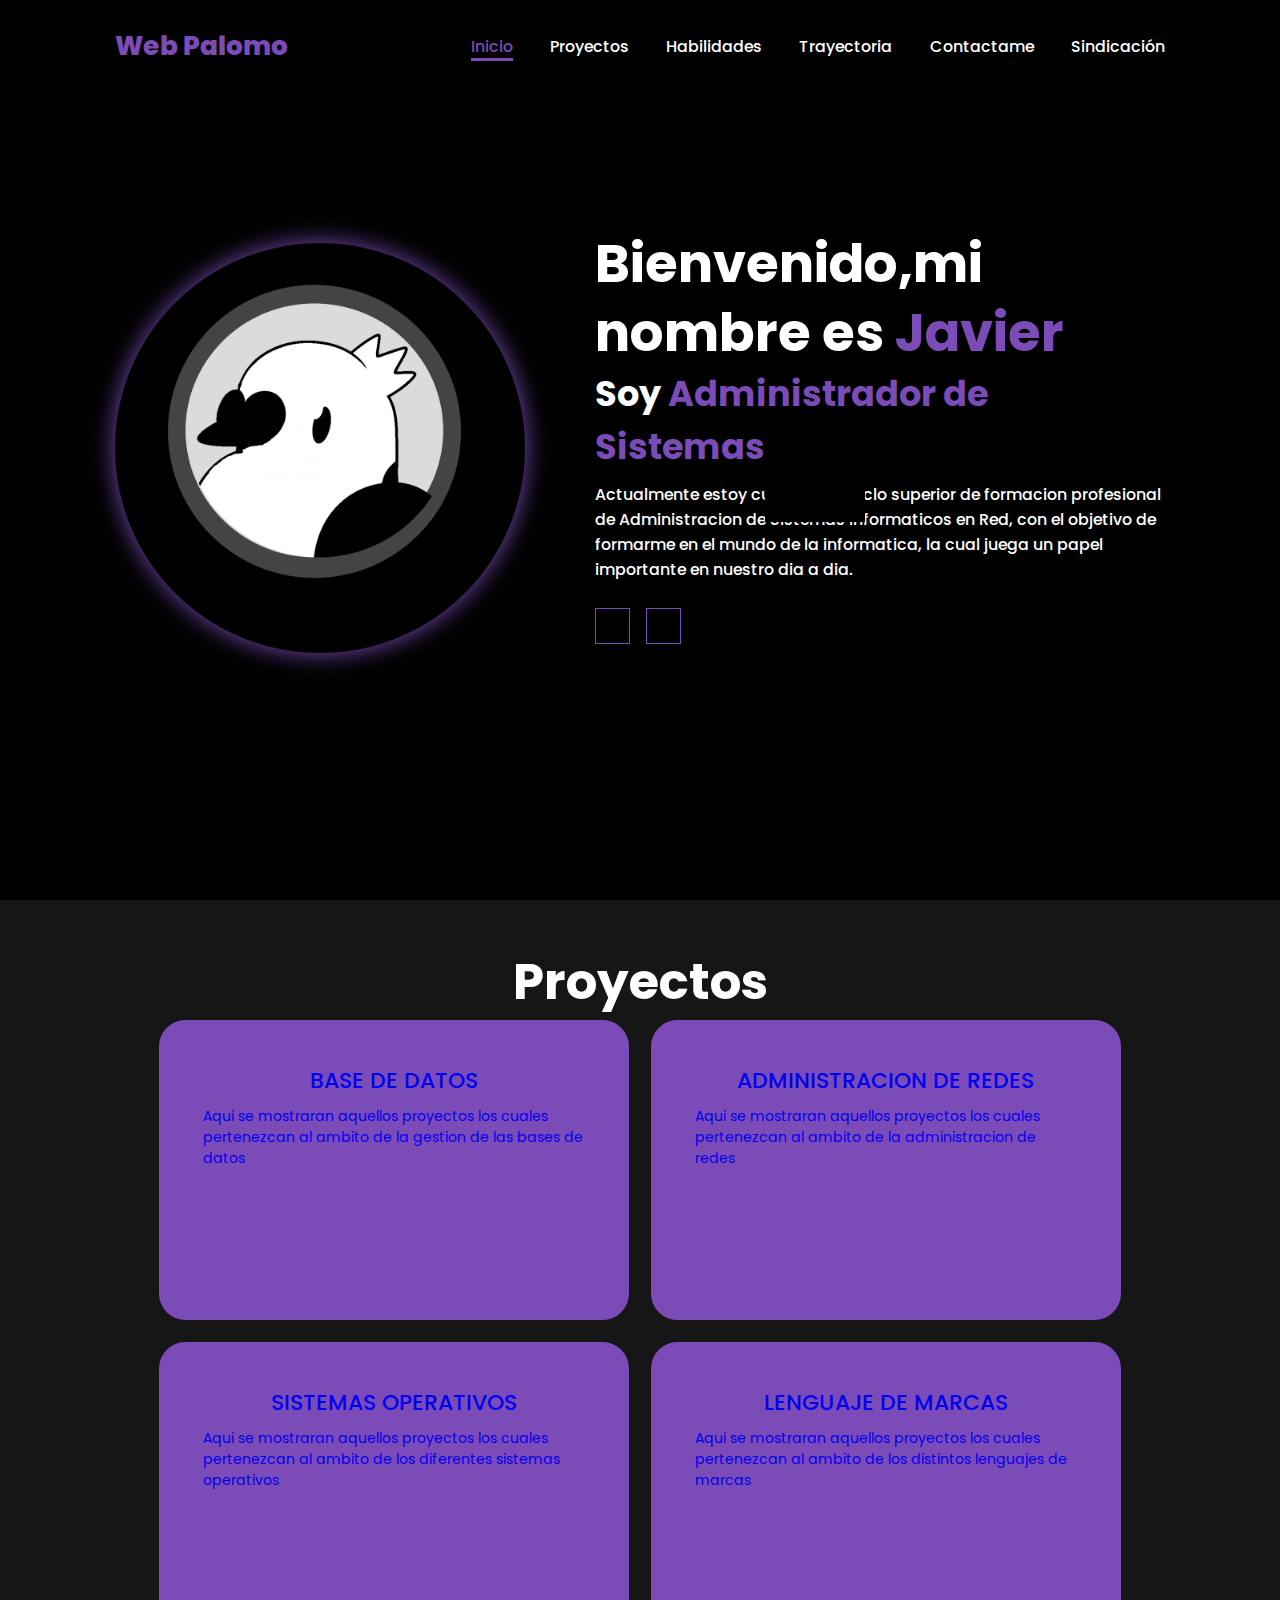
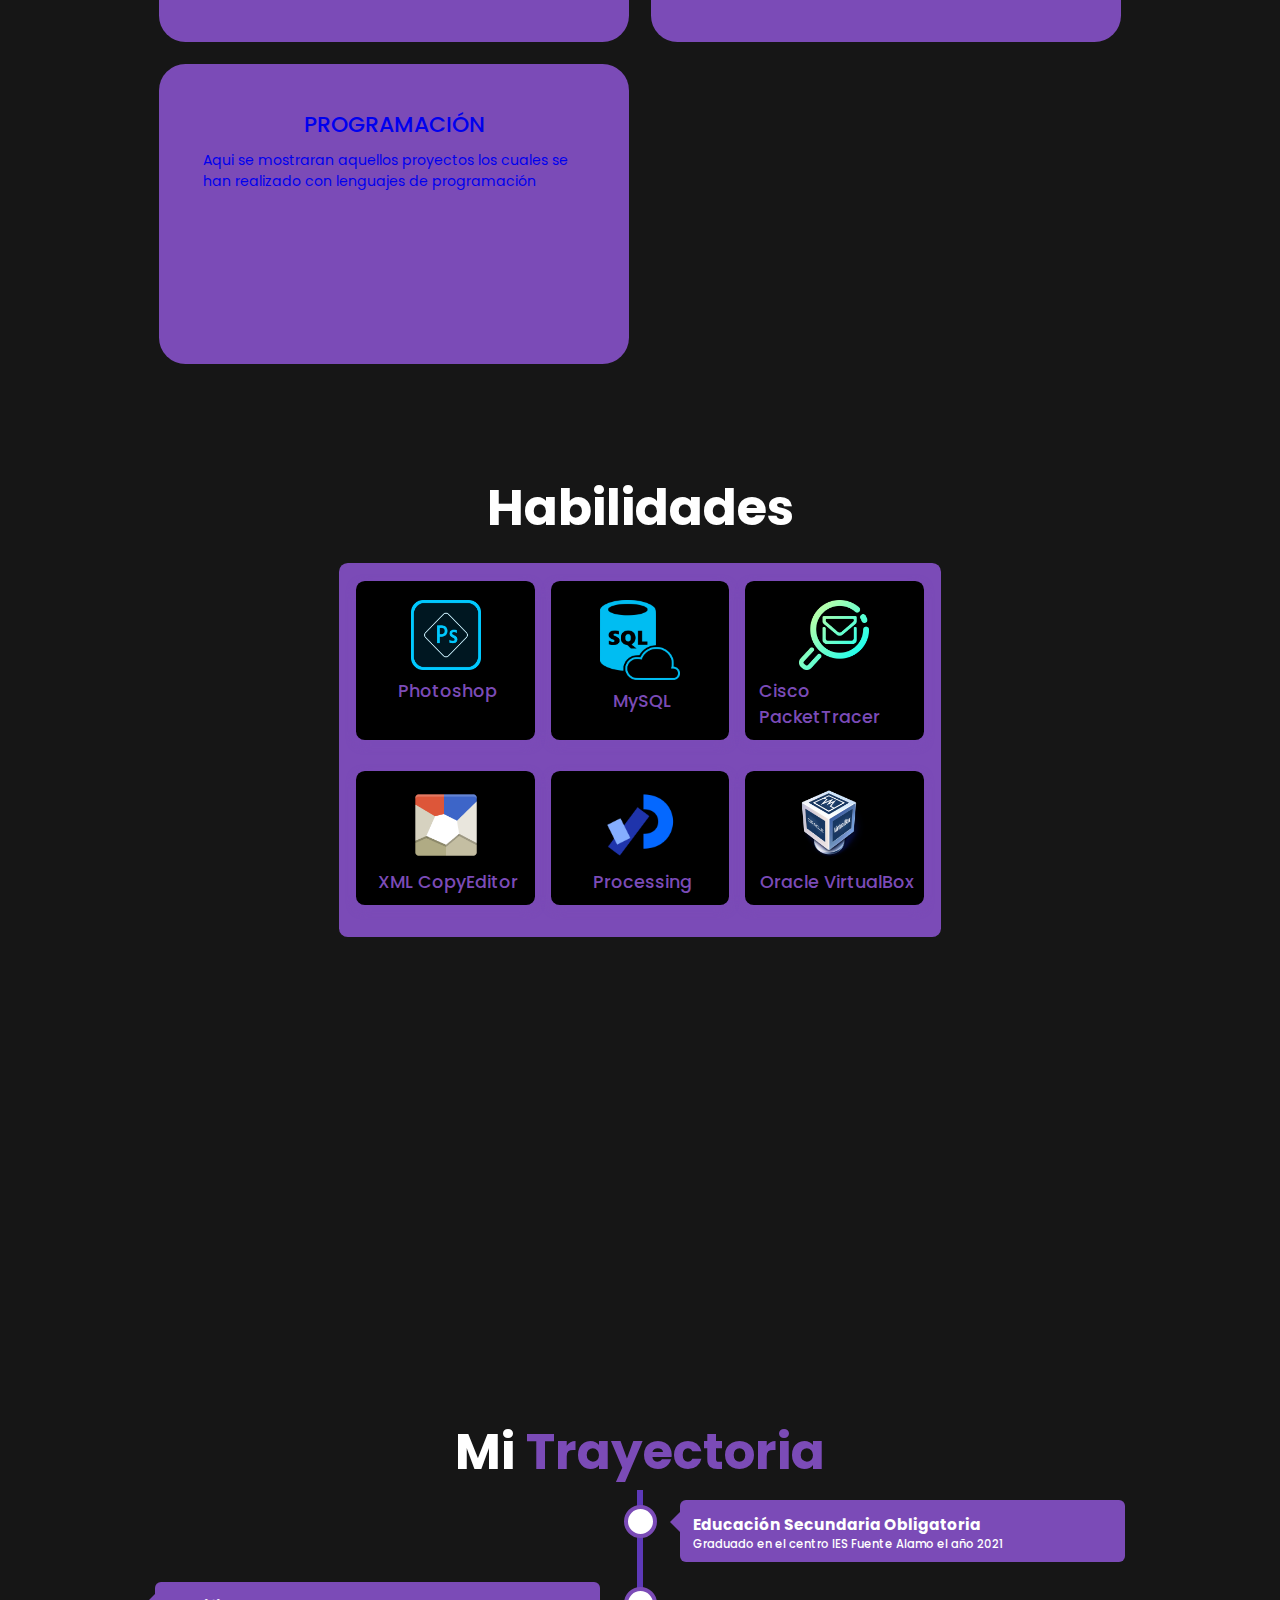
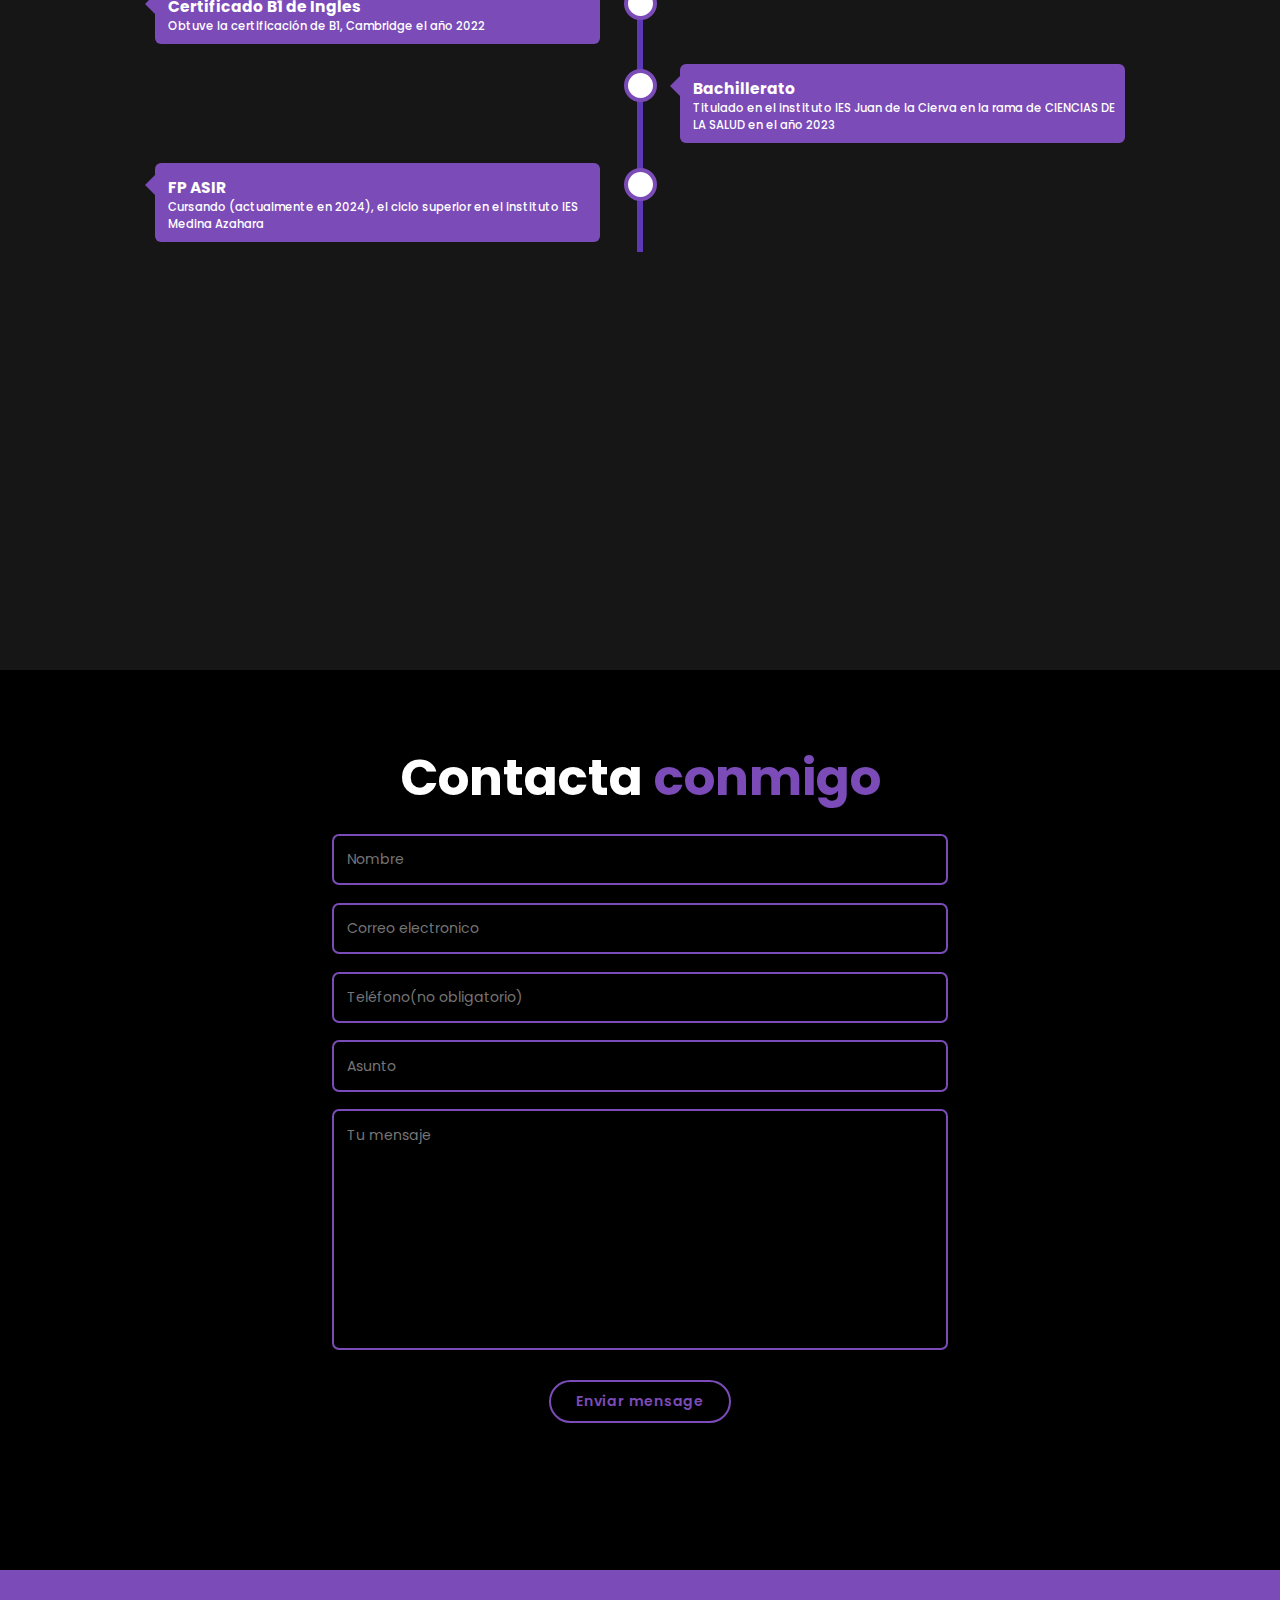
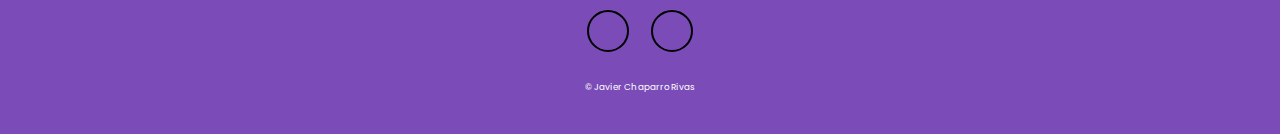
<file: index.html>
<!DOCTYPE html>
<!-- Creado por Javier Chaparro Rivas-->
<html lang="esp">

<!--Cabecera-->
<head>
	<meta charset="UTF-8">
	<meta name="viewport" content="width=device-width, initial-scale=1.0">
	<title>Web Palomo | Javier Chaparro Rivas </title>
	<link rel="stylesheet" href= "./Estilos/Inicio.css">

<!--FONT AWESOME-->
<link rel="stylesheet" href="https://cdnjs.cloudflare.com/ajax/libs/font-awesome/6.5.2/css/all.min.css"
 integrity="sha512-SnH5WK+bZxgPHs44uWIX+LLJAJ9/2PkPKZ5QiAj6Ta86w+fsb2TkcmfRyVX3pBnMFcV7oQPJkl9QevSCWr3W6A=="
  crossorigin="anonymous" referrerpolicy="no-referrer" /></head>

<body>
	<header class="header">
	<a href="#" class="logo">Web Palomo</a>

    <i class="fa-solid fa-bars" class="icono-menu"></i>

    <nav class="navbar">
        <a href="#home" class="active">Inicio</a>
        <a href="#services">Proyectos</a>
        <a href="#skills">Habilidades</a>
        <a href="#education">Trayectoria</a>
        <a href="#contact">Contactame</a>
        <a href="#footer">Sindicación</a>
    </nav>
	
</header>

<section class="home" id="home">
    <div class="home-img">
        <img src="./Imagenes/mini.png" alt="logo">
        </div>

        <div class="home-content">
           <h1>Bienvenido,mi nombre es <span>Javier</span></h1> 
            <h3 class="texto-escrito">Soy <span></span></h3>
            <p>Actualmente estoy cursando el ciclo superior de formacion profesional de Administracion de Sistemas Informaticos en Red,
                con el objetivo de formarme en el mundo de la informatica, la cual juega un papel importante en nuestro dia a dia.
            </p>
        <div class="social-icon">
            <a href="https://www.instagram.com/poked_arts/"><i class="fa-brands fa-instagram"></i></a>
            <a href="https://github.com/ErPoked"><i class="fa-brands fa-github"></i></a>
        </div>
        </div>
</section>
    <!--Proyectos -->
<section class="services" id="services">
    <h2 class="heading">Proyectos</h2>

    <div class="projects-container">
        <div class="project-box">
            <a href="./Imagenes/trabajando.jpg">
            <div  class="project-info">
                <h4>BASE DE DATOS</h4>
                <p>Aqui se mostraran aquellos proyectos los cuales
                    pertenezcan al ambito de la gestion de las bases de datos</p>

            </div>
        </a>
        </div>
        <div class="project-box">
            <a href="./Imagenes/trabajando.jpg">

            <div  class="project-info">
                <h4>ADMINISTRACION DE REDES</h4>
                <p>Aqui se mostraran aquellos proyectos los cuales
                    pertenezcan al ambito de la administracion de redes</p>

            </div>
        </a>
        </div>
        <div class="project-box">
            <a href="./Imagenes/trabajando.jpg">
            <div class="project-info">
                <h4>SISTEMAS OPERATIVOS</h4>
                <p>Aqui se mostraran aquellos proyectos los cuales
                    pertenezcan al ambito de los diferentes sistemas operativos</p>

            </div>
            </a>
            </div>
            <div class="project-box">
                <a href="./Pages/Lenguaje.html">
                <div class="project-info">
                    <h4>LENGUAJE DE MARCAS</h4>
                    <p>Aqui se mostraran aquellos proyectos los cuales
                        pertenezcan al ambito de los distintos lenguajes de marcas</p>
    
            
            </div>
        </a>
        </div>
        <div class="project-box">
            <a href="./Imagenes/trabajando.jpg">
            <div class="project-info">
                <h4>PROGRAMACIÓN</h4>
                <p>Aqui se mostraran aquellos proyectos los cuales
                    se han realizado con lenguajes de programación</p>

        
        </div>
    </a>
    </div>
    </div>
    <!-- Habilidades-->
    <section class="skills" id="skills">
        <h2 class="heading">Habilidades</h2>
        <div class="container">
            <div class="row" id="skills-container">
                <div class="bar">
                    <div class="info">
                        <img src="./Imagenes/skills/photoshop.png"width="70px" height="70">
                        <span>Photoshop</span>
                    </div>
                </div>
                <div class="bar">
                    <div class="info">
                        <img src="./Imagenes/skills/SQL.png"width="80px" height="80">
                        <span>MySQL</span>
                    </div>
                </div>
                <div class="bar">
                    <div class="info">
                        <img src="./Imagenes/skills/Cisco.png"width="70px" height="70">
                        <span>Cisco PacketTracer</span>
                    </div>
                </div>
                <div class="bar">
                    <div class="info">
                        <img src="./Imagenes/skills/XML.png"width="70px" height="70">
                        <span>XML CopyEditor</span>
                    </div>
                </div>
                <div class="bar">
                    <div class="info">
                        <img src="./Imagenes/skills/Processing.png"width="70px" height="70">
                        <span>Processing</span>
                    </div>
                </div>
                <div class="bar">
                    <div class="info">
                        <img src="./Imagenes/skills/Oracle.png"width="70px" height="70">
                        <span>Oracle VirtualBox</span>
                    </div>
                </div>
            </div>
        </div>
    </section>

</section>

<!--Trayectoria-->
<section class="trayectoria" id="education">
    <h2 class="heading">Mi <span>Trayectoria</span></h2>
    <div class="cronologia">
        <div class="container right">
            <div class="content">
                <div class="tag">
                    <h3>Educación Secundaria Obligatoria</h3>
                </div>
                <div class="decs">
                    <p>Graduado en el centro IES Fuente Alamo el año 2021 </p>
                </div>
            </div>
        </div>
        <div class="container left">
            <div class="content">
                <div class="tag">
                    <h3>Certificado B1 de Ingles</h3>
                </div>
                <div class="decs">
                    <p>Obtuve la certificación de B1, Cambridge el año 2022 </p>
                </div>
            </div>
        </div>
        <div class="container right">
            <div class="content">
                <div class="tag">
                    <h3>Bachillerato</h3>
                </div>
                <div class="decs">
                    <p>Titulado en el instituto IES Juan de la Cierva en la rama de CIENCIAS DE LA SALUD en el año 2023 </p>
                </div>
            </div>
        </div>
        <div class="container left">
            <div class="content">
                <div class="tag">
                    <h3>FP ASIR</h3>
                </div>
                <div class="decs">
                    <p>Cursando (actualmente en 2024), el ciclo superior en el instituto IES Medina Azahara </p>
                </div>
            </div>
        </div>
    </div>
</section>

<!--Contactame-->
<section class="contact" id="contact">
  <h2 class="heading">Contacta <span>conmigo</span></h2>
  <form action="">
    <div class="input-box">
        <input type="text" name="nombre" placeholder="Nombre" required>
        <input type="email" placeholder="Correo electronico" required>
        <input type="number" placeholder="Teléfono(no obligatorio)">
        <input type="text" placeholder="Asunto">

    </div>
    <textarea name="" id="" cols="30" rows="10" placeholder="Tu mensaje"></textarea>
    <input type="submit" value="Enviar mensage" class="btn">

  </form>
</section>

<!--Sindicaión-->
<footer class="footer" id="footer">
    <div class="sindicacion">
        <a href="./Sindicacion/rss.xml"><i class="fa-solid fa-rss"></i></a>
        <a href="./Sindicacion/atom.xml"><i class="fa-solid fa-atom"></i></a>
    </div>

    <p class="copyright">
        © Javier Chaparro Rivas

    </p>
</footer>
</file>
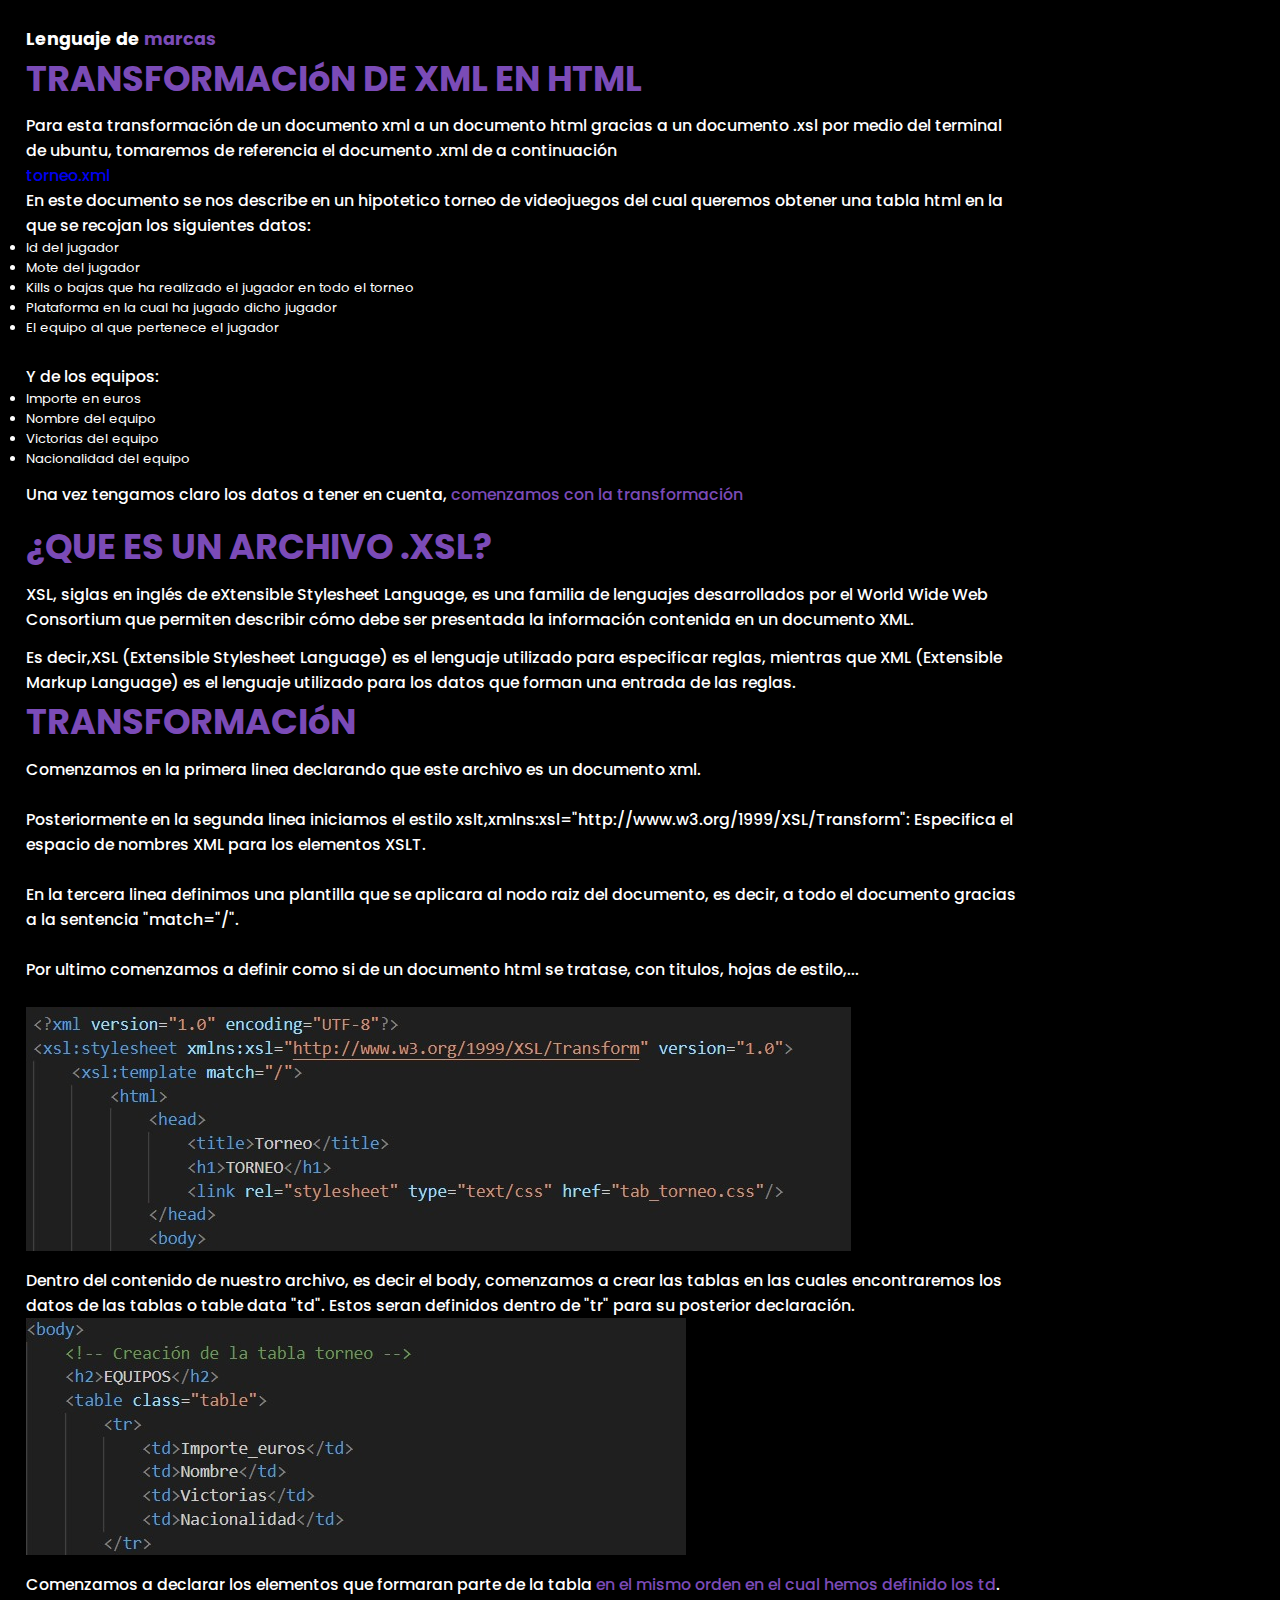
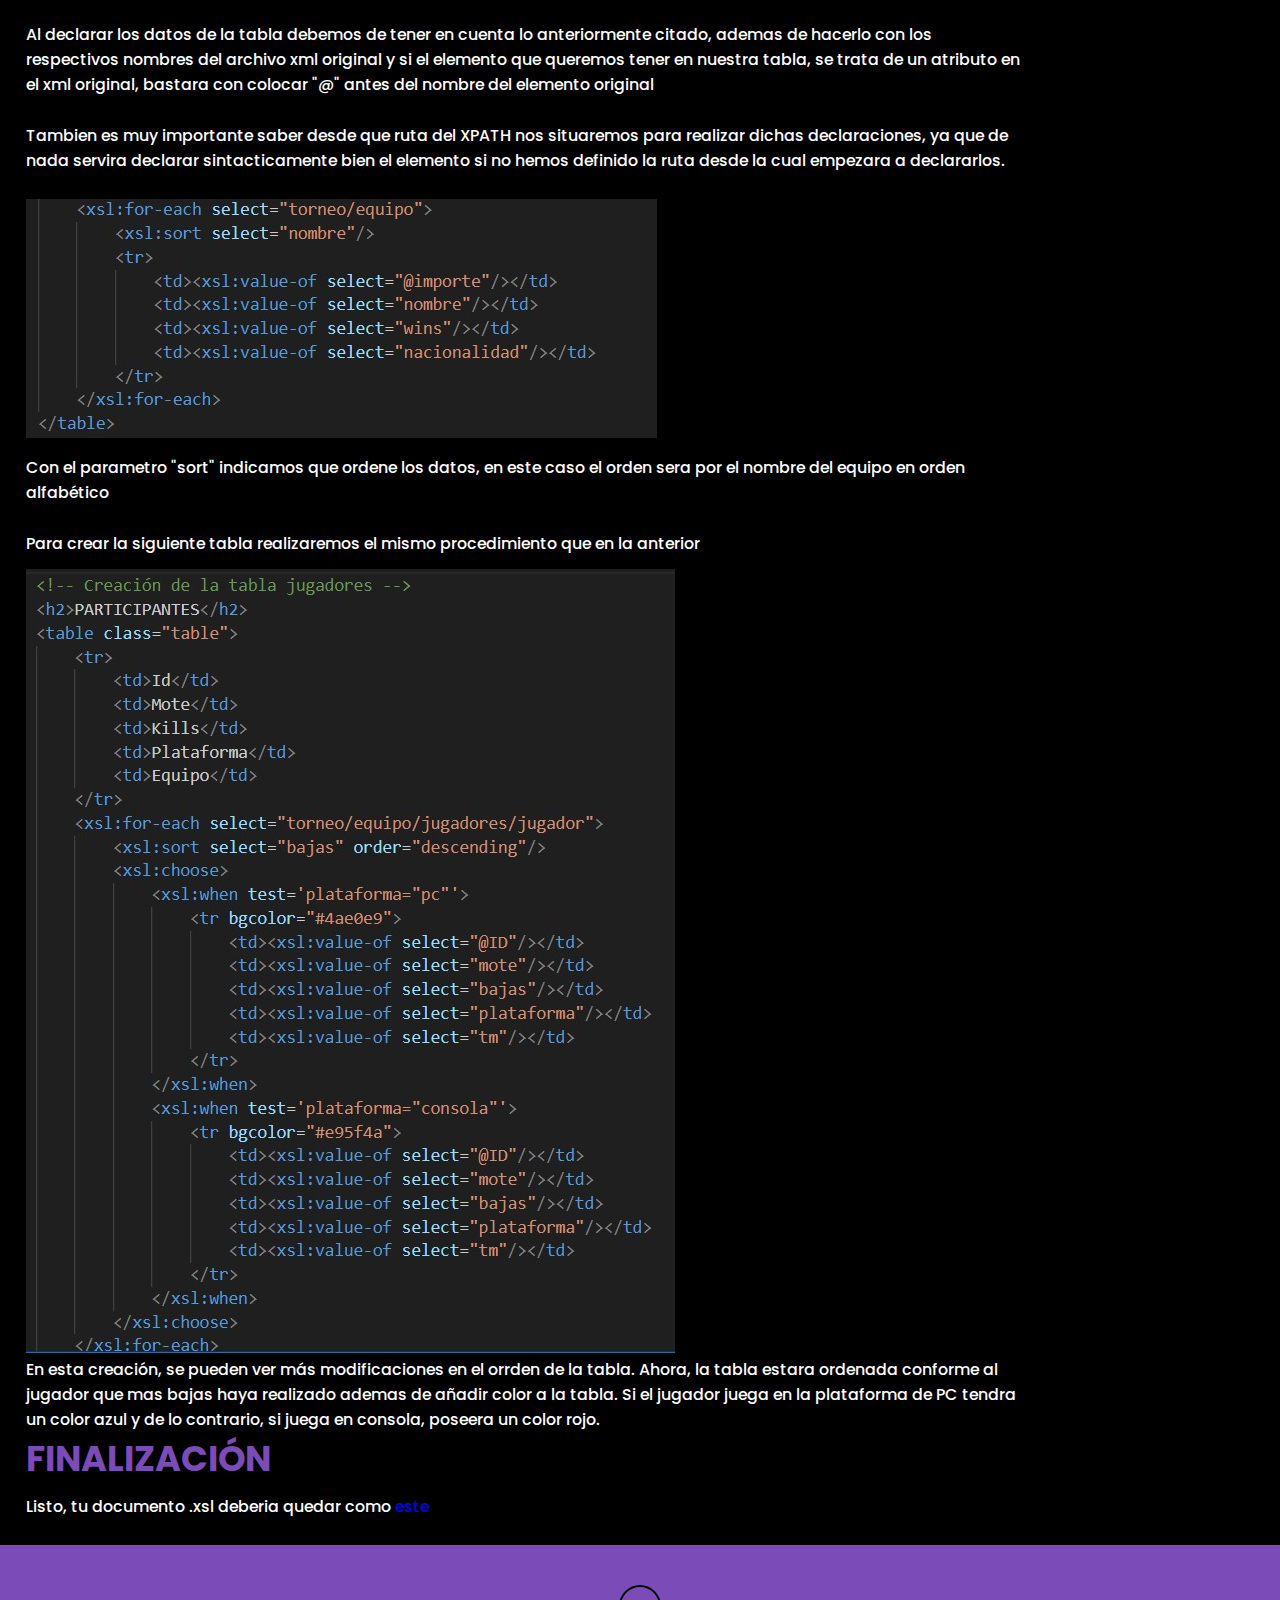
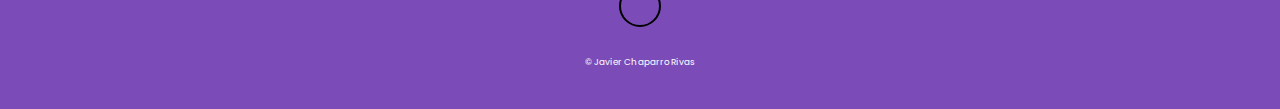
<file: Lenguaje/Transformación.html>
<!DOCTYPE html>
<!-- Creado por Javier Chaparro Rivas-->
<html lang="esp">

<!--Cabecera-->
<head>
	<meta charset="UTF-8">
	<meta name="viewport" content="width=device-width, initial-scale=1.0">
	<title>Lenguaje de marcas| Javier Chaparro Rivas </title>
	<link rel="stylesheet" href= "../Estilos/Inicio.css">

<!--FONT AWESOME-->
<link rel="stylesheet" href="https://cdnjs.cloudflare.com/ajax/libs/font-awesome/6.5.2/css/all.min.css"
 integrity="sha512-SnH5WK+bZxgPHs44uWIX+LLJAJ9/2PkPKZ5QiAj6Ta86w+fsb2TkcmfRyVX3pBnMFcV7oQPJkl9QevSCWr3W6A=="
  crossorigin="anonymous" referrerpolicy="no-referrer" /></head>
<div class="margen-derecha">
  <div class="home-content">

    <h1>Lenguaje de <span>marcas</span></h1> 

     <h3 class="articulo-texto"><span>TRANSFORMACIóN DE XML EN  HTML</span></h3>

     <p>Para esta transformación de un documento xml a un documento html gracias a un documento .xsl por medio del terminal de ubuntu, tomaremos de referencia el documento .xml de a continuación<br>
       <span><a href="../Sindicacion/torneo.txt">torneo.xml</a></span><br>
       En este documento se nos describe en un hipotetico torneo de videojuegos del cual queremos obtener una tabla html en la que se recojan los siguientes datos: <br>
       
       <ul>
        <li>Id del jugador</li>
        <li>Mote del jugador</li>
        <li>Kills o bajas que ha realizado el jugador en todo el torneo</li>
        <li>Plataforma en la cual ha jugado dicho jugador</li>
        <li>El equipo al que pertenece el jugador</li>
       </ul>

       <br><br>
       <p> Y de los equipos:</p>
       <ul>
        <li>Importe en euros</li>
        <li>Nombre del equipo</li>
        <li>Victorias del equipo</li>
        <li>Nacionalidad del equipo</li>
       </ul>

       <br>
     </p>
     <p>Una vez tengamos claro los datos a tener en cuenta, <span>comenzamos con la transformación</span></p>
     <br>

     <h3  class="articulo-texto"><span>¿QUE ES UN ARCHIVO .XSL?</span></h3>
     <p>XSL, siglas en inglés de eXtensible Stylesheet Language, es una familia de lenguajes desarrollados
        por el World Wide Web Consortium que permiten describir cómo debe ser presentada la información contenida en un documento XML.​</p>
        <br>
        <p>Es decir,XSL (Extensible Stylesheet Language) es el lenguaje utilizado para especificar reglas,
        mientras que XML (Extensible Markup Language) es el lenguaje utilizado para los datos que forman una entrada de las reglas.</p>

        <h3  class="articulo-texto"><span>TRANSFORMACIóN</span></h3>
            <p>Comenzamos en la primera linea declarando que este archivo es un documento xml. <br><br>
                Posteriormente en la segunda linea iniciamos el estilo
                 xslt,xmlns:xsl="http://www.w3.org/1999/XSL/Transform":
                 Especifica el espacio de nombres XML para los elementos XSLT. <br><br>
                 
                 En la tercera linea definimos una plantilla que se aplicara al nodo raiz del documento, es decir, a todo el documento
                  gracias a la sentencia "match="/". 
                <br><br>
                Por ultimo comenzamos a definir como si de un documento html se tratase, con titulos, hojas de estilo,...
            <br><br></p>
            <img src="../Lenguaje/Transformación/Paso1.jpg">
            <br><br>

            <p>Dentro del contenido de nuestro archivo, es decir el body, comenzamos a crear las tablas en las cuales encontraremos los datos de las tablas o table data "td". 
                Estos seran definidos dentro de "tr" para su posterior declaración.
            </p>
            <img src="../Lenguaje/Transformación/Paso2.jpg"><br><br>

            <p>Comenzamos a declarar los elementos que formaran parte de la tabla <span>en el mismo orden en el cual hemos definido los td</span>. <br><br>
            Al declarar los datos de la tabla debemos de tener en cuenta lo anteriormente citado, ademas de hacerlo con los respectivos nombres del archivo xml original y si
        el elemento que queremos tener en nuestra tabla, se trata de un atributo en el xml original, bastara con colocar "@" antes del nombre del elemento original</p>
        <br><br>
        <p>Tambien es muy importante saber desde que ruta del XPATH nos situaremos para realizar dichas declaraciones, ya que de nada servira declarar sintacticamente bien el elemento
            si no hemos definido la ruta desde la cual empezara a declararlos.
        </p>
        <br><br>
        <img src="./Transformación/Paso3.jpg"><br><br>
        <p>Con el parametro "sort" indicamos que ordene los datos, en este caso el orden sera por el nombre del equipo en orden alfabético</p><br><br>
        <p>Para crear la siguiente tabla realizaremos el mismo procedimiento que en la anterior</p>
        <br>
        <img src="./Transformación/Paso4.jpg">
        <p>En esta creación, se pueden ver más modificaciones en el orrden de la tabla. Ahora, la tabla estara ordenada conforme al jugador que mas bajas haya realizado
            ademas de añadir color a la tabla. Si el jugador juega en la plataforma de PC tendra un color azul y de lo contrario, si juega en consola, poseera un color rojo.
        </p>

        <h3  class="articulo-texto"><span>FINALIZACIÓN</span></h3>
        <p>Listo, tu documento .xsl deberia quedar como <a href="../Lenguaje/Transformación/torneo_jcr.xsl">este</a></p>
        <br><br>
            


         </div>
         </div>


          <!---->
       <footer class="footer" id="footer">
        <div class="sindicacion">
            <a href="../index.html"><i class="fa-solid fa-house"></i></a>
            
        </div>
    
        <p class="copyright">
            © Javier Chaparro Rivas
    
        </p>
           
      
    </footer>
         </html>
</file>
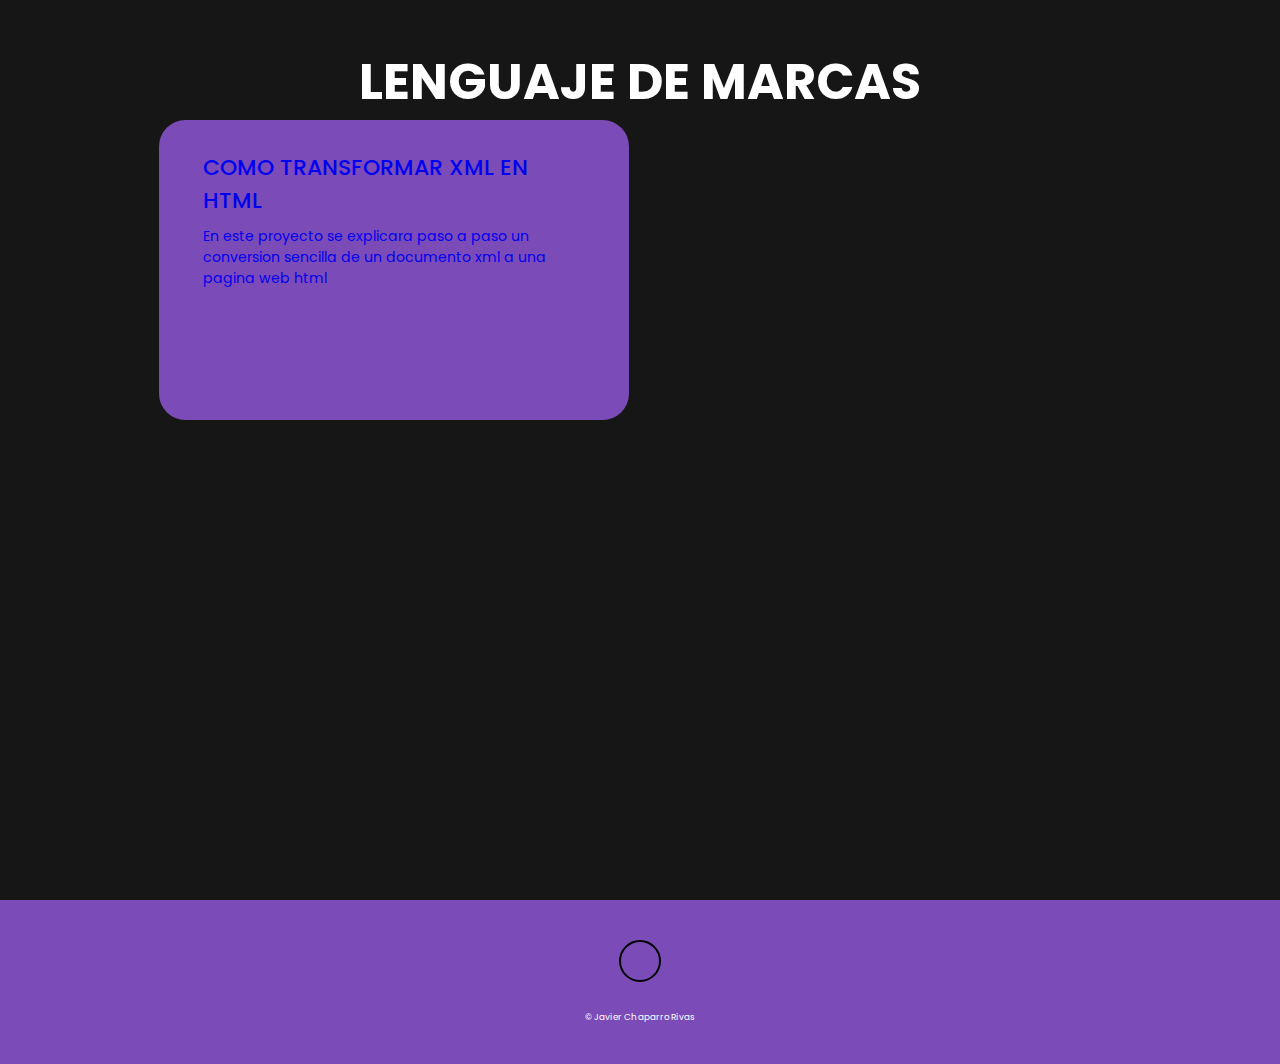
<file: Pages/Lenguaje.html>
<!DOCTYPE html>
<!-- Creado por Javier Chaparro Rivas-->
<html lang="esp">

<!--Cabecera-->
<head>
	<meta charset="UTF-8">
	<meta name="viewport" content="width=device-width, initial-scale=1.0">
	<title>Lenguaje de marcas| Javier Chaparro Rivas </title>
	<link rel="stylesheet" href= "../Estilos/Inicio.css">

<!--FONT AWESOME-->
<link rel="stylesheet" href="https://cdnjs.cloudflare.com/ajax/libs/font-awesome/6.5.2/css/all.min.css"
 integrity="sha512-SnH5WK+bZxgPHs44uWIX+LLJAJ9/2PkPKZ5QiAj6Ta86w+fsb2TkcmfRyVX3pBnMFcV7oQPJkl9QevSCWr3W6A=="
  crossorigin="anonymous" referrerpolicy="no-referrer" /></head>

 <body>
<section class="services" id="services">
    <h2 class="heading">LENGUAJE DE MARCAS</h2>

    <div class="projects-container">
        <div class="project-box">
            <a href="../Lenguaje/Transformación.html">
            <div  class="project-info">
                <h4>COMO TRANSFORMAR XML EN HTML</h4>
                <p>En este proyecto se explicara paso a paso un conversion sencilla de un documento xml a una pagina web html</p>

            </div>
        </a>
        </div>
    </div>
</section>
</body>

       <!--Sindicaión-->
       <footer class="footer" id="footer">
        <div class="sindicacion">
            <a href="../index.html"><i class="fa-solid fa-house"></i></a>
            
        </div>
    
        <p class="copyright">
            © Javier Chaparro Rivas
    
        </p>
           
      
    </footer>
</file>
<file: Estilos/Inicio.css>
@import url('https://fonts.googleapis.com/css2?family=Poppins:wght@100;200;300;400;500;600&display=swap');
*{
    margin: 0;
    padding: 0;
    box-sizing: border-box;
    text-decoration: none;
    border: none;
    outline: none;
    scroll-behavior: smooth;
    font-family:'Poppins', sans-serif;
}

:root {
    --bg-color:#000000;
    --segundo-bg-color:#161616;
    --color-texto:#fff;
    --color-principal:#7b4bb7;
}

html {
    font-size: 62.5%;
    overflow-x: hidden;
}

body {
    background: var(--bg-color);
    font-family:'Poppins', sans-serif;
    color:var(--color-texto) ;
}

html::-webkit-scrollbar{
    width: 0.8rem;
}

html::-webkit-scrollbar-track{
    background: var(--bg-color);
}
html::-webkit-scrollbar-thumb {
    background:var(--color-principal);
}

.header{
    position: fixed;
    top: 0;
    left: 0;
    width: 100%;
    padding: 3rem 9%;
    background:rgb(0,0,0);
    filter: drop-shadow(10px);
    display: flex;
    justify-content:space-between;
    align-items: center;
    z-index: 100;
}
.logo{
    font-size: 3rem;
    color:var(--color-principal);
    font-weight: 800;
    cursor: pointer;
    transition: 0.5 ease;
}

.logo:hover{
    transform: scale(1.1);
}

.navbar a {
    font-size: 1.8rem;
    color: var(--color-texto);
    margin-left: 4rem;
    font-weight: 500;
    transition: 0.3s ease;
    border-bottom: 3px solid transparent;
}

.navbar a:hover,
.navbar a.active{
    color: var(--color-principal);
    border-bottom: 3px solid var(--color-principal);
  
}

#icono-menu{
    font-size: 3.6rem;
    color: var(--color-principal);
    display: none;
}

@media(max-width:995px){
    #menu-icon{
        display: block;
    }
    .navbar{
        position: absolute;
        top: 100%;
        right: 0;
        width: 40%;
        border-left: 3px solid var(--color-principal);
        border-bottom: 3px solid var(--color-principal); 
        border-bottom-left-radius: 2rem;
        padding: 1rem 3%;
        background-color: var(--segundo-bg-color);
        border-top: 0.1rem solid rgb(0,0,0);
        display: none;
    }

    .navbar.active{
        display:block;
    }
    .navbar a{
        display: block;
        font-size: 2rem;
        margin: 3rem 0;
    }

    .navbar a:hover,
    .navbar a.navbar.active{
        padding: 1rem;
        border-radius: 0.5rem;
        border-bottom: 0.5rem solid var(--color-principal);
    }
}


section{
    min-height: 100vh;
    padding: 5rem 9% 5rem;
}

.home{
    display: flex;
    justify-content: center;
    align-items: center;
    gap: 8rem;
    background: var(--bg-color);
    
}

.home .home-content h1{
    font-size: 6rem;
    font-weight: 700;
    line-height: 1.3;
}
span{
    color: var(--color-principal);
}
.home-content h3{
    font-size: 4rem;
    margin-bottom: 1rem;
    font-weight: 700;
}
.home-img{
    border-radius: 50% ;
}
.home-img img{
    position: relative;
    width: 32vw;
    border-radius: 50%;
    box-shadow: 0 0 25px var(--color-principal);
    cursor: pointer;
}

.home-img img:hover{
    transform: scale(1.01);
    filter: drop-shadow(0 0 25px var(--color-principal));
}

.home-content p{
    font-size: 1.8rem;
    font-weight: 500;
}

.social-icon a{
    display: inline-flex;
    justify-content: center;
    align-items: center;
    width: 4rem;
    height: 4rem;
    background: transparent;
    border: 0.2rem solid var(--color-principal);
    color: var(--color-principal);
    margin: 3rem 1.5rem 3rem 0;
    transition: 0.3 ease;
}

.social-icon a:hover{
    color:#fff;
    transform: scale(1.3)translateY(-5px);
    background: var(--color-principal);
    box-shadow: 0 0 25px var(--color-principal);
}
.btn {
    display: inline-block;
    padding: 1rem 2.8rem;
    background-color: var(--bg-color);
    border-radius: 4rem;
    font-size: 1.6rem;
    color: var(--color-principal);
    border: 2px solid var(--color-principal);
    letter-spacing: 0.1rem;
    font-weight: 600;
    transition: 0.3s ease;
    cursor: pointer;
}
.btn:hover{
    transform: scale(1.03);
    background-color: var(--color-principal);
    color:var(--color-texto);
    box-shadow: 0 0 25px var(--color-principal);

}

.texto-escrito{
    font-size: 34px;
    font-weight: 600;
    min-width: 280px;
}

.texto-escrito span{
    position: relative;
}
.texto-escrito span::before{
    content: 'Administrador de Sistemas';
    color: var(--color-principal);
    animation:words 20s infinite;
}

.texto-escrito span::after{
    content: '';
    background:var(--bg-color);
    position:absolute;
    width: calc(100%);
    height: 100%;
    border-left: 3px solid var(--bg-color);
    right:-8;
    animation: cursor 0.6s infinite, typing 20s steps(14) infinite;
}

@keyframes cursor{
    to{
        border-left: 3px solid var(--color-principal);
    }
}
@keyframes words{
    0%, 20%{
        content:'Estudiante';
    }
    21%, 40%{
        content: 'Administrador de sistemas';
    }
    41%, 60%{
        content: 'Artista';
    }
    61%, 80%{
        content: 'Streamer';
    }
    81%, 100%{
        content: 'Informático';
    }
}
@keyframes typing{
    10%, 15%, 
    30%,35%,
    50%,55%,
    70%,75%,
    90%,95% {
    width: 0;
    }
    5%,20%,
    25%,40%,
    45%,60%,
    65%,80%,85% {
        width: calc(100% + 8px);
    }
}
@media (max-width:1000px){
    .home{
        gap: 4rem;
    }
}
@media (max-width:995px){
    .home{
        flex-direction: column;
        margin: 5rem 4rem;
    }
    .home .home-content h3 {
        font-size: 2.5rem;
    }
    .home-content h1{
        font-size: 5rem;
    }
    .home-img img{
        width: 70vw;
        margin-top: 4rem;
    }

}

/*proyectos*/

.services{
    background: var(--segundo-bg-color);
}
.heading{
 text-align: center;
 font-size: 50px;
 
}
.projects-container{
    display: grid;
    grid-template-columns: repeat(3, 1fr);
    align-items: center;
    gap:2.5rem ;
}
.project-box{
    background-color: var(--color-principal);
    height: 300px;
    border-radius: 3rem;
    cursor:pointer;
    transition:0.3s ease ;
}

.project-box:hover{
    background: #fff;
    color: var(--color-principal);
    transform: scale(1.03);
    border: 1px solid var(--color-principal);
}

.project-box .project-info{
    display: flex;
    flex-direction: column;
    text-align: left;
    max-height: 200px;
    justify-content: center;
    align-items: center;
    padding: 5em;
}

.project-info h4{
    font-size: 2.5rem;
    font-weight: 500;
    margin-bottom: 1rem;
}

.project-info p{
    font-size: 1.6rem;
    font-weight: 400;
    max-height: 100px;
    margin: auto;
}
@media (max-width:991px){
    section{
        padding: 10rem 3% 2rem;
    }
    .services{
        padding-bottom: 7rem ;
    }
}

@media (max-width:895px){
    .services h2{
        margin-bottom: 3rem;
    }
    .projects-container{
        grid-template-columns: repeat(1,1fr);
    }
}

/*habilidades*/

.skills{
    background:var(--segundo-bg-color);
}

.skills .container{
    background: #7b4bb7;
    color: var(--color-texto);
    border-radius: 1rem;
    padding: 2rem;
    width: 70%;
    margin: auto;
    margin-top: 2rem;
}

.skills .container .row{
    display: grid;
    grid-template-columns: repeat(3,1fr);
    flex-wrap: wrap;
    gap: 1.8rem;
}
.skills .container .bar{
    margin-bottom: 15px;
    padding: 10px;
    border-radius: 1rem;
    background:var(--bg-color);
    box-shadow: 0 4px 10px var(--color-principal);
    transition: 0.3s ease;
    cursor: pointer;
}
.skills .container .bar:hover{
    box-shadow: 0 4px 10px var(--color-principal);
    transform:scale(1.03);
}
.skills .container .bar .info{
    display: flex;
    flex-direction: column;
    align-items: center;
    gap: 1rem;
    margin-top: 1rem;
}
.skills .container .bar .info span{
    font-size: 2rem;
    font-weight: 500;
    margin-left: 0.5rem ;
}

/*trayectoria*/

.trayectoria{
    background: var(--segundo-bg-color);
}

.trayectoria .cronologia{
    position:relative;
    max-width: 1200px;
    margin: 0 auto;
    
}

.trayectoria .cronologia::after{
    content: '';
    position: absolute;
    width: 6px;
    background:#5d39b8 ;
    top: 0;
    bottom: 0;
    left: 50%;
    margin-left: -3px;
    z-index: -2px;
}

.trayectoria .container{
    padding: 10px 40px;
    position:relative;
    width: 50%;
}

.trayectoria .container::after{
    content: '\f501'; /*icono del graduado*/
    position:absolute;
    width: 25px;
    height: 25px;
    line-height: 25px;
    right: -17px;
    background-color:white ;
    border: 4px solid var(--color-principal);
    top: 15px;
    border-radius:50% ;
    z-index: 100;
    font-size: 1.89rem;
    text-align: center;
    font-weight: 600;
    font-family: "Font Awesome\ 5 Free";
    color: #7b4bb7;
}

.trayectoria .left{
    left: 0;
}
.trayectoria .right{
    left: 50%;
}

.trayectoria .left::before{
    content: '';
    height:0 ;
    position: absolute;
    top: 22px;
    width: 0;
    z-index: 1;
    left: 30px;
    border: medium solid var(--color-principal);
    border-width:10px 10px 10px 0 ;
    border-color: transparent var(--color-principal) transparent transparent;

}

.trayectoria .right::before{
    content: '';
    height:0 ;
    position: absolute;
    top: 22px;
    width: 0;
    z-index: 1;
    left: 30px;
    border: medium solid var(--color-principal);
    border-width:10px 10px 10px 0 ;
    border-color: transparent var(--color-principal) transparent transparent;

}

.trayectoria .right::after{
    left: -16px;
}

.trayectoria .content {
    background: var(--color-principal);
    position: relative;
    border-radius:6px ;
}

.trayectoria .content .tag{
    font-size: 1.5rem;
    padding-top:1.5rem;
    padding-left: 1.5rem;
}

.trayectoria .content .decs {
  margin-left: 1.5rem;
  padding-bottom: 1rem;
}
.trayectoria .content .tag h2 {
    font-size: 1.3rem;
    font-weight: 600;
    color: white;
}

.trayectoria .content .decs p {
    font-size: 1.3rem;
    font-weight: 500;
    color: white;
}

@media screen and (max-width:600px) {
    .trayectoria .cronologia{
        margin-top: 2rem;
    }
    .trayectoria .cronologia::after{
        left: 31px;
    }
    .trayectoria .container{
        width: 100%;
        padding-left: 8rem;
        padding-right: 2rem;
    }
    .trayectoria .container::after{
        font-size: 2.2rem;
    }
    .trayectoria .container::before{
        left: 61px;
        border: medium solid var(--color-principal);
        border-width: 10px 10px 10px 0;
        border-color: transparent var(--color-principal);
    }
    .trayectoria .left::after{
        left: 15px;
    }
    .trayectoria .right::after{
        left: 15px;
    }
    .trayectoria .right{
        left: 0%;
    }
}

/*Contactame*/

.contact h2 {
    margin-top: 3rem;
    color: white;
}

.contact form {
    max-width: 70rem;
    margin: 1rem auto;
    margin-bottom: 3rem;
    text-align: center;
}
.contact form .input-box {
    display: flex;
    justify-content: center;
    flex-wrap: wrap;
}
.contact form .input-box input,
.contact form textarea {
    width: 100%;
    padding: 1.5rem;
    font-size: 1.6rem;
    color: var(--color-texto);
    background-color: var(--bg-color);
    border-radius: 0.8rem;
    border: 2px solid var(--color-principal);
    margin: 1rem 0;
    resize: none;
}

.contact form .btn{
    margin-top: 2rem;
}

/*sindicación de contenido*/

.footer{
    position: relative;
    bottom: 0;
    width: 100%;
    padding: 40px 0;
    background-color: var(--color-principal); 
}

.footer .sindicacion{
    text-align: center;
    padding-bottom: 25px;
    color: black;
}
.footer .sindicacion a{
    font-size: 25px;
    color: black;
    border: 2px solid black;
    width: 42px;
    height: 42px;
    display: inline-block;
    text-align: center;
    border-radius: 50%;
    margin: 0 10px;
    transition: 0.3s ease;
}

.footer .sindicacion a:hover{
    transform: scale(1.2)translateY(-5px);
    background: black;
    color: var(--color-principal);

}

.footer p{
    text-align: center;
    color: var(--color-texto);
}


@media(max-width:1285px) {
    html{
        font-size: 55%;
    }
    .projects-container{
        padding-bottom: 7rem;
        grid-template-columns: repeat(2,1fr);
        margin: 0 5rem;
    }
}
@media(max-width:991) {
    .header{
        padding: 2rem 3%;
    }
    section {
        padding: 10rem 3% 2rem;
    }
    .services{
        padding-bottom: 7rem;
    }
    .footer{
        padding: 2rem 3%;
    }
}



@media (max-width:895){
    .services h2{
        margin-bottom: 3rem;
    }
    .projects-container{
        grid-template-columns: repeat(1,1fr);
    }
}

.copyright{
    text-align: center;
    color: var(--color-texto);
}



.articulo-texto{
    font-size: 34px;
    font-weight: 600;
    min-width: 280px;
}

.articulo-texto span{
    position: relative;
}

.margen-derecha{
    margin-right: 20%;
    margin-left: 2%;
    margin-top: 2%;
}

.home-content ul{
    font-size: 150%;
}
</file>
